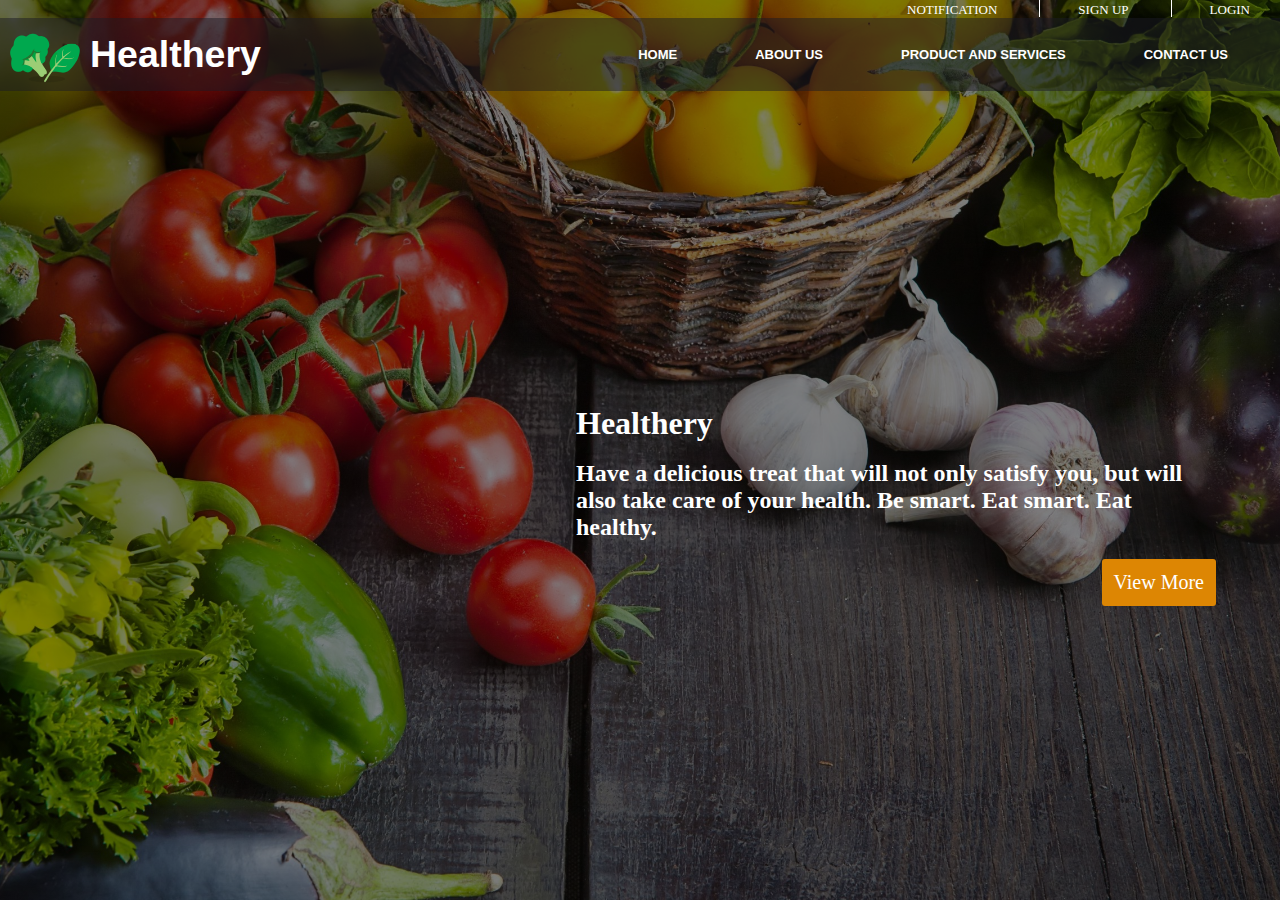
<file: index.html>
<!DOCTYPE html>
<html>
	<head>
		<meta charset="UTF-8">
		<meta name ="viewport" content="initial-scale=1, maximum-scale=1" />
		<link rel = "stylesheet" type = "text/css" href = "./styleMain.css"/>
		<script src = "./functionality/functionality.js"></script>
		<title>Healthery Food</title>
	</head>
	<body>
		<header>
			<div id = "container">
				<div id = "menubutton">
					<a href = "#" id = "menulink"> Menu</a>
				</div>
				<div id = "menu" class = "hiddenmenu">
					<div class ="menuitem"><a href ="#">Notification</a></div>
					<div class ="menuitem"><a href ="#">Sign up</a></div>
					<div class ="menuitem"><a href="#">Login</a></div>
				</div>
				<div class ="clear"></div>

				<div class = "headerButton">
					<div id = "menu" class = "hiddenmenu">
						<li><a href = "#">Home</a></li>
						<li><a href = "#">About us</a></li>
						<li><a href = "#">Product and Services</a></li>
						<li><a href = "#">Contact Us</a></li>
					</div>
				</div>
				<div>
				<div id = "logo">
					<img src = "./img/logo.png">
				</div>
				<div class = "headertitle">
					<h2>Healthery</h2>
				</div>
				<div class = "middletitle">
					<h1>Healthery</h1>
					<br>
					<h2>Have a delicious treat that will not only satisfy you, but will also take care of your health.
						Be smart. Eat smart. Eat healthy.</h2>
						<br>
					<a href = "#" id = "change">View More</a><br>
				</div>
			</div>
		</header>
</html>
</file>
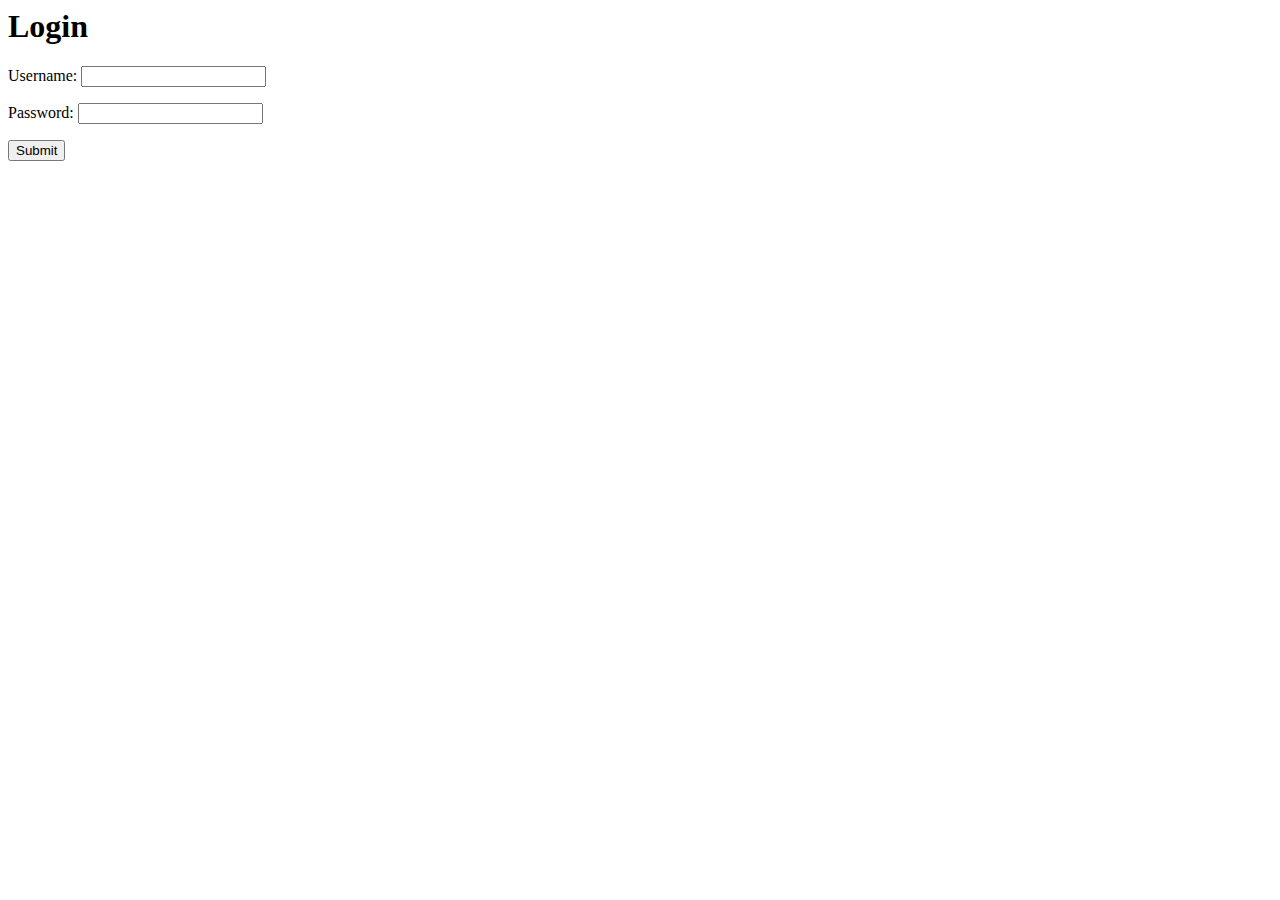
<file: login.html>
<html>
	<head>
		<title></title>
		<script>
			window.onload = function() {
				document.getElementById("submit").onclick =
				function() {
					let rq = new XMLHttpRequest();
					rq.onreadystatechange = function() {
						if(rq.readyState == 4) {
							alert(rq.reponseText);
						}
					};
					rq.open("POST", "/", true);
					rq.setRequestHeader("Content-Type" , "application/json");
					rq.send(JSON.stringify({
						message : document.getElementById('message').value,
					}));
				};
					document.getElementById("retrieve").onclick = 
					function() {
						var xhr = new XMLHttpRequest(); 
						xhr.open('GET', '/message',true);
						xhr.onreadystatechange = function() {
							if(xhr.readyState == 4) {
								var list = document.getElementById('List');
								list.innerHTML = "<p>" + xhr.reponseText + "</p>";
							}
						}
						xhr.send();
					};
				};
		</script>
	</head>
	<body>
		<h1>Login</h1>
		<p>Username: <input type="text" id = "message"/></p>
		<p>Password: <input type="text" id = "message"/></p>
		<p><input type="submit" id="submit"/></p>
		<div id = "List"></div>
	</body>
</html>
</file>
<file: styleMain.css>
* {
	margin:0px;
	padding:0px;
}
.headertitle {
	font-family:verdana, tahoma, sans-serif;
	padding:15px;
	background-color:rgba(26, 26, 36, 0.5);
	font-size:25px;
	color:white;
}
.headertitle h1 {
	position:absolute;
}
.middletitle{
	position:absolute;
	width:50%;
	top:45%;
	left:45%;
	color:white;
}
header {
	background: linear-gradient( rgba(0, 0, 0, 0.5), rgba(0, 0, 0, 0.5)), url("./img/9.jpg");
	background-repeat:no-repeat;
	background-size: cover;
	background-position:center;
	height:100vh;
	width:100%;
}
.headerButton a{
	color:rgb(255, 255, 255);
	text-decoration: none;
	font-weight:bold;
}
.headerButton a:hover{
	color:rgb(204, 204, 204);
}
.headerButton {
	float:right;
	padding:20px 15px 15px 10px;
}
.headerButton li {
	font-family:verdana, tahoma, sans-serif;
	margin:7px;
	list-style:none;
	display:inline-block;
}
#logo img {
	float:left;
	height:65px;
	width:90px;
}
#change{
	float:right;
	border-radius:3px;
	padding:12px;
	background-color:rgb(221, 134, 3);
	text-decoration:none;
	font-size:20px;
	color:white;
}
change a:hover {
	background-color:rgb(235, 149, 19);
}
#menu a, #menubutton a {
	text-decoration: none;
	color: white;
	padding:30px;
	font: arial;
	font-size: 13px;
}
@media only screen and (min-width: 800px) {
	#menu{
		float: right;
		display:block;
		text-transform:uppercase;
	}
	.menuitem {
		display: inline;
	}
	.menuitem + .menuitem {
		border-left: 1px solid white;
		margin-left: 8px;
		padding-left: 8px;
	}
	#menubutton {
		display:none;
	}
}
@media only screen and (max-width: 799px) {
	#menubutton {
		display: inline;
		float:right;
	}
	#menu {
		position: absolute;
		top: 48px;
		right: 50px;
		background: black;
		padding: 16px;
	}
	.showmenu {
		display:block;
	}
	.hiddenmenu{
		display:none;
	}
	.menuitem {
		display: block;
	}
	.menuitem + .menuitem {
		margin-top: 8px;
	}
}
	.clear {
		clear:both;
	}
</file>
